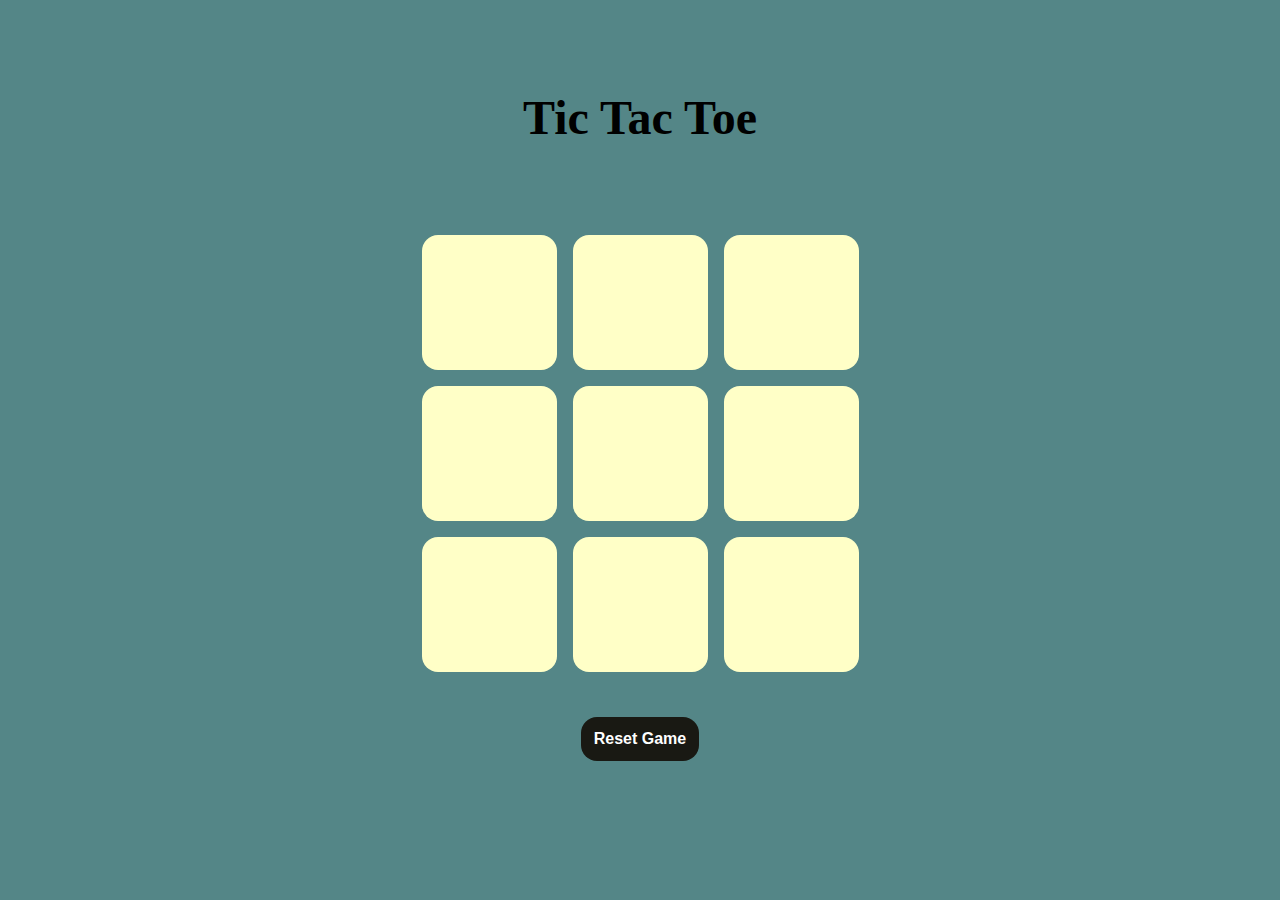
<file: myGame/index.html>
<!DOCTYPE html>
<html lang="en">

<head>
    <meta charset="UTF-8">
    <meta name="viewport" content="width=device-width, initial-scale=1.0">
    <title>Document</title>
    <link rel="stylesheet" href="./style.css">
</head>

<body>
    <div class="main-container hide">
        <p id="winner-msg"></p>
        <button class="newGame">New Game</button>
    </div>
    <div class="main">
        <p class="heading">Tic Tac Toe</p>
        <div class="box-main">
            <button class="box"></button>
            <button class="box"></button>
            <button class="box"></button>
            <button class="box"></button>
            <button class="box"></button>
            <button class="box"></button>
            <button class="box"></button>
            <button class="box"></button>
            <button class="box"></button>
        </div>
        <button id="reset-btn">Reset Game</button>
    </div>
</body>
<script src="./script.js"></script>

</html>
</file>
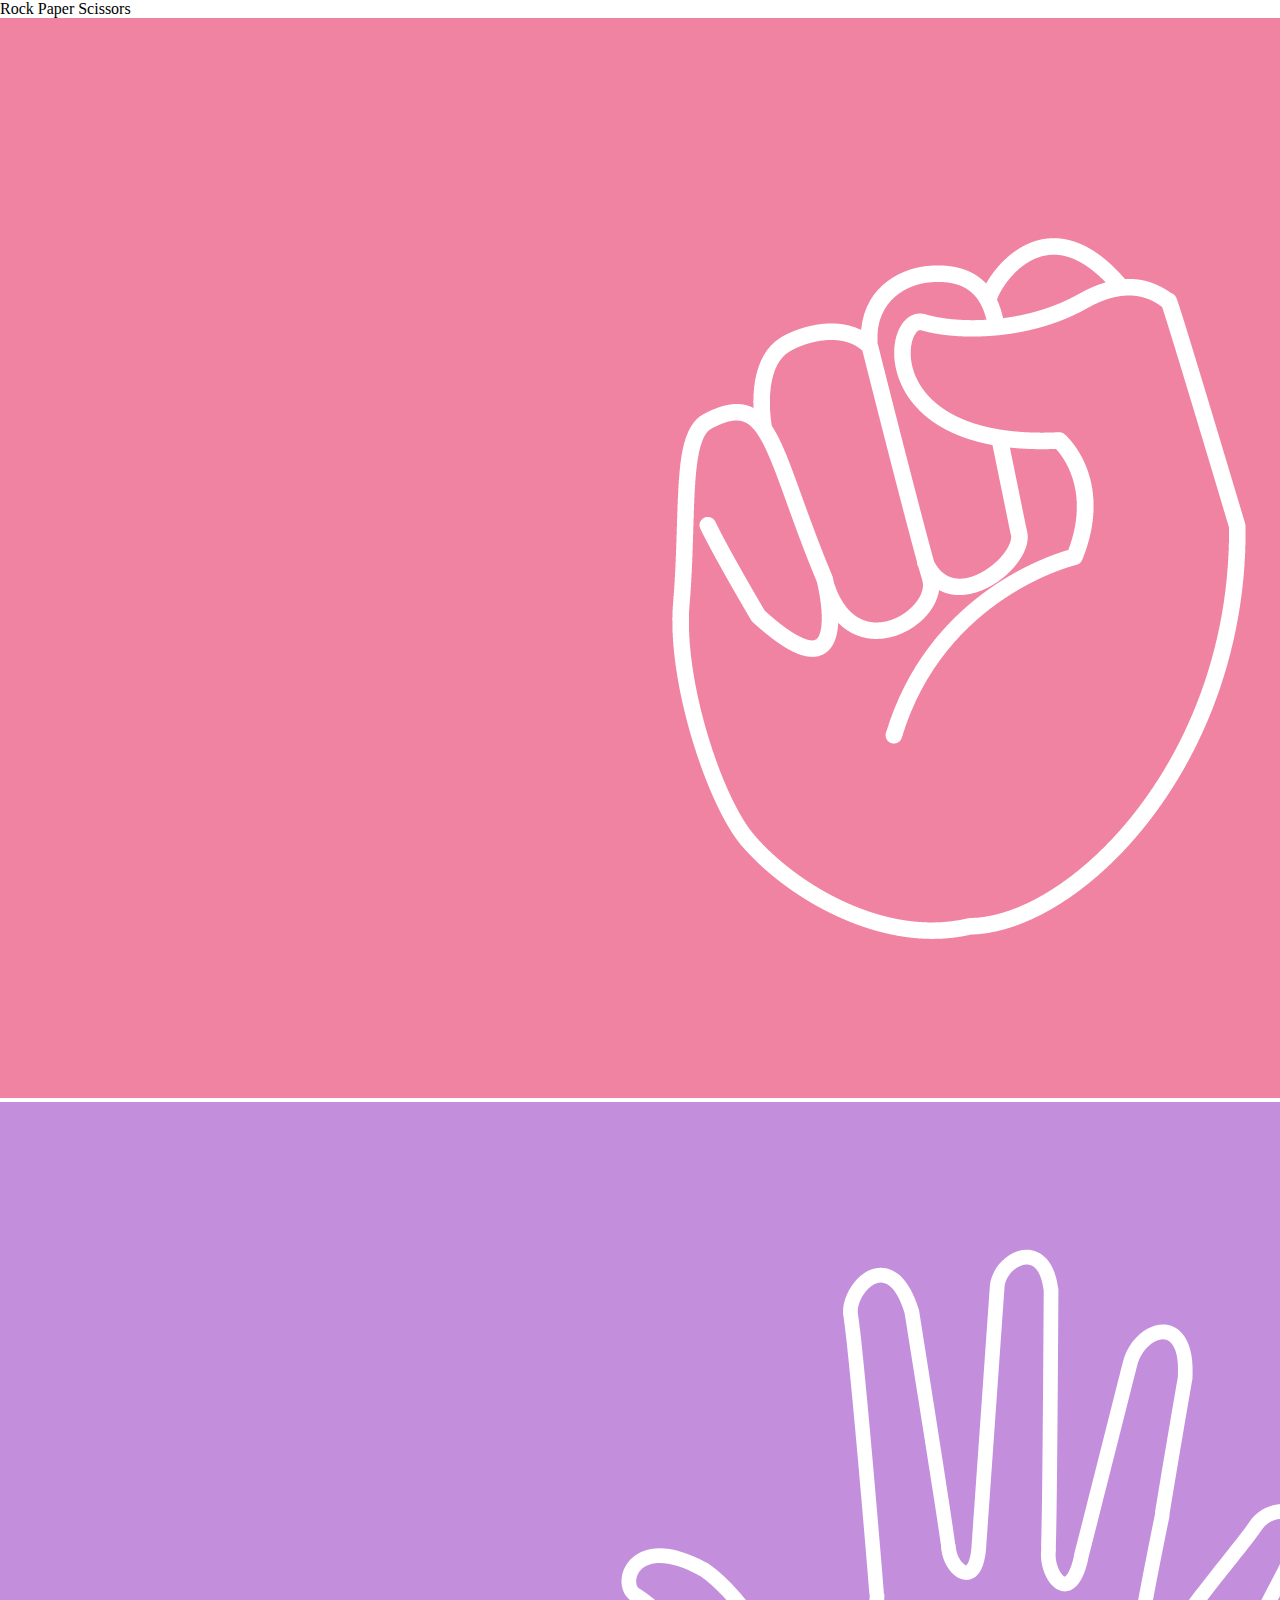
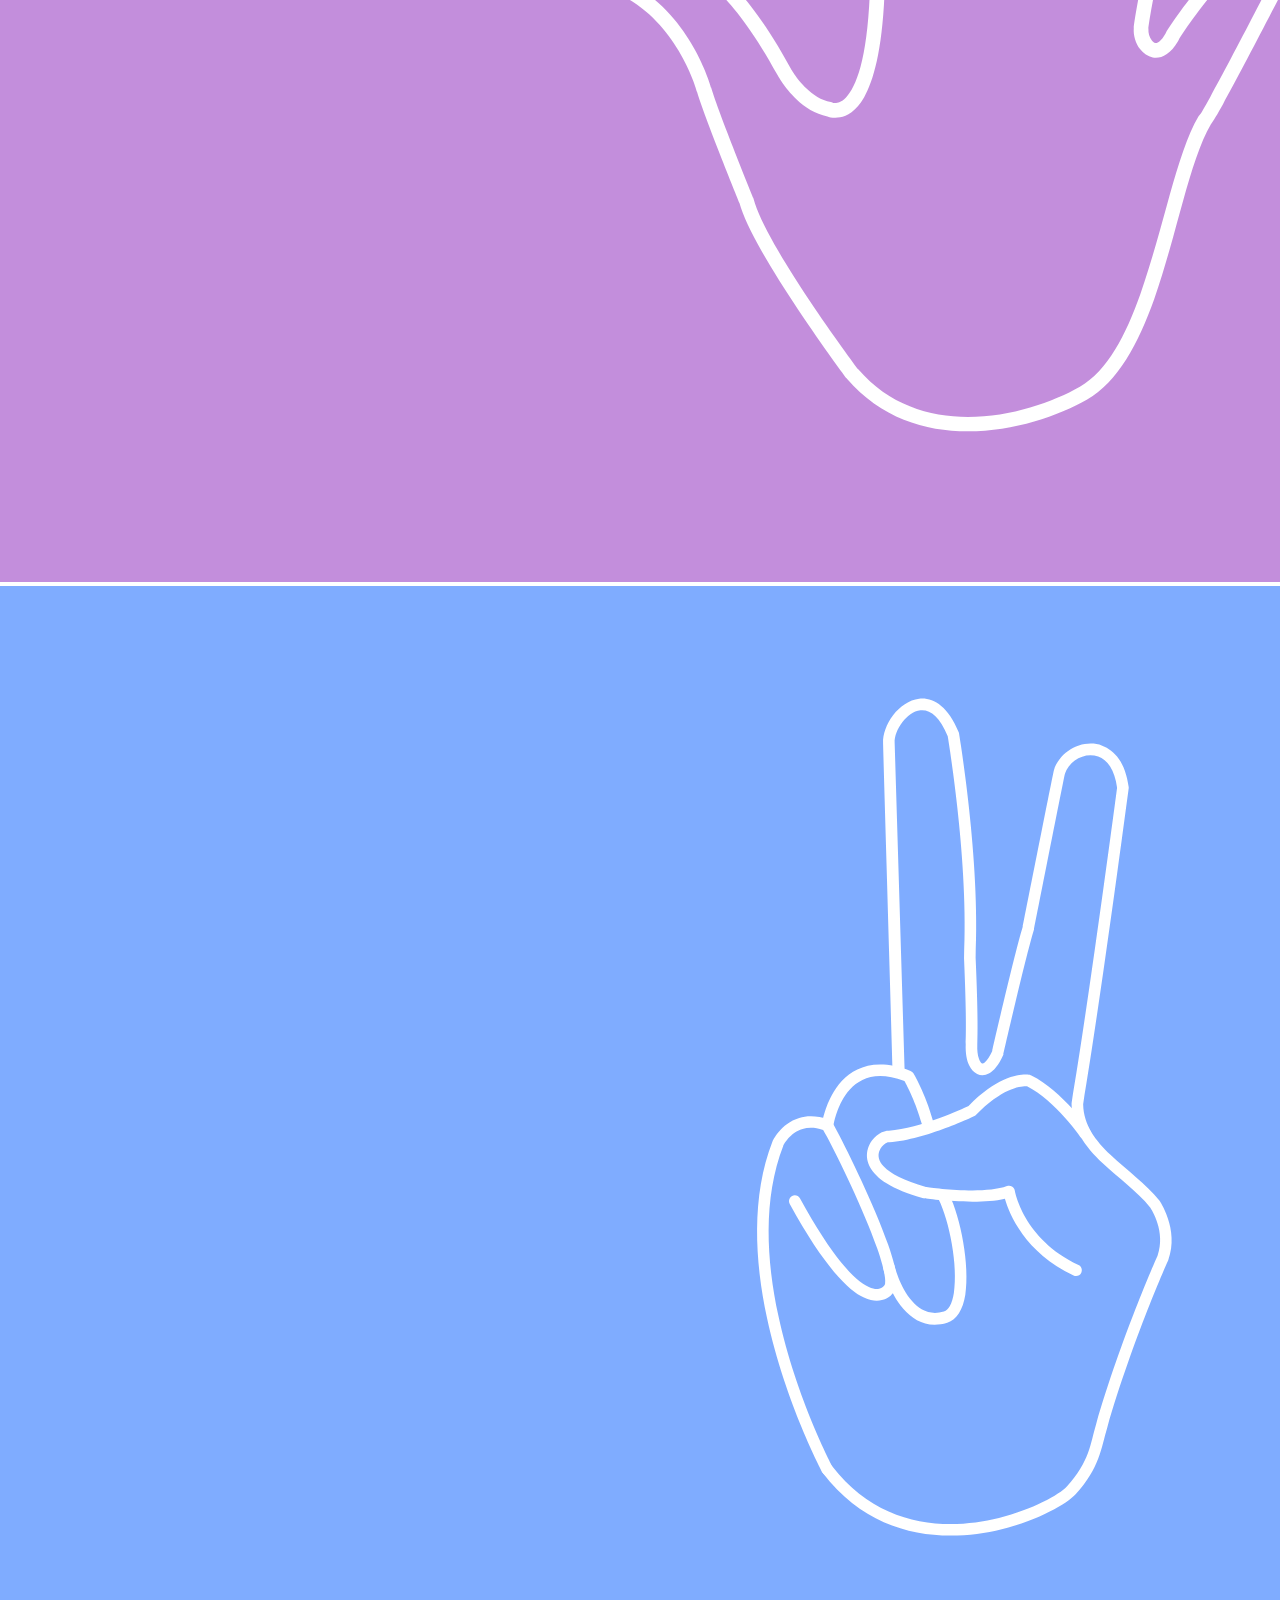
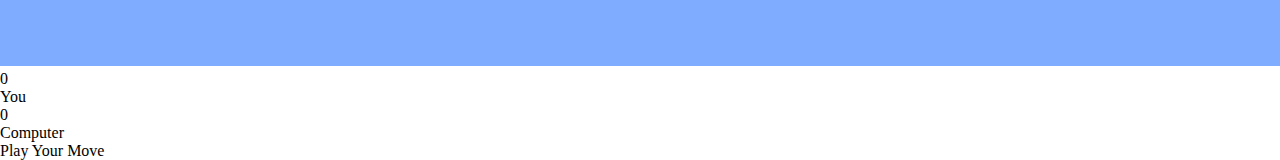
<file: PockPaperScissors/index.html>
<!DOCTYPE html>
<html lang="en">

<head>
    <meta charset="UTF-8">
    <meta name="viewport" content="width=device-width, initial-scale=1.0">
    <title>Pock Paper Scissors</title>
    <link rel="stylesheet" href="./style.css">
</head>

<body>
    <div class="main">
        <p class="heading">Rock Paper Scissors</p>

        <div class="images-row">
            <div class="images" id="rock">
                <img src="./images/rock.png" alt="">
            </div>
            <div class="images" id="rock">
                <img src="./images/paper.png" alt="">
            </div>
            <div class="images" id="rock">
                <img src="./images/scissors.png" alt="">
            </div>
        </div>

        <div class="points" >
            <div>
                <p class="you" id="you" >0</p>
                <p class="you" >You</p>
            </div>
            <div>
                <p class="you" id="Computer">0</p>
                <p class="you" >Computer</p>
            </div>
        </div>
        <div class="moves-main" >
            <p class="moves" >Play Your Move</p>
        </div>
    </div>
</body>
    <script src="./script.js"></script>
</html>
</file>
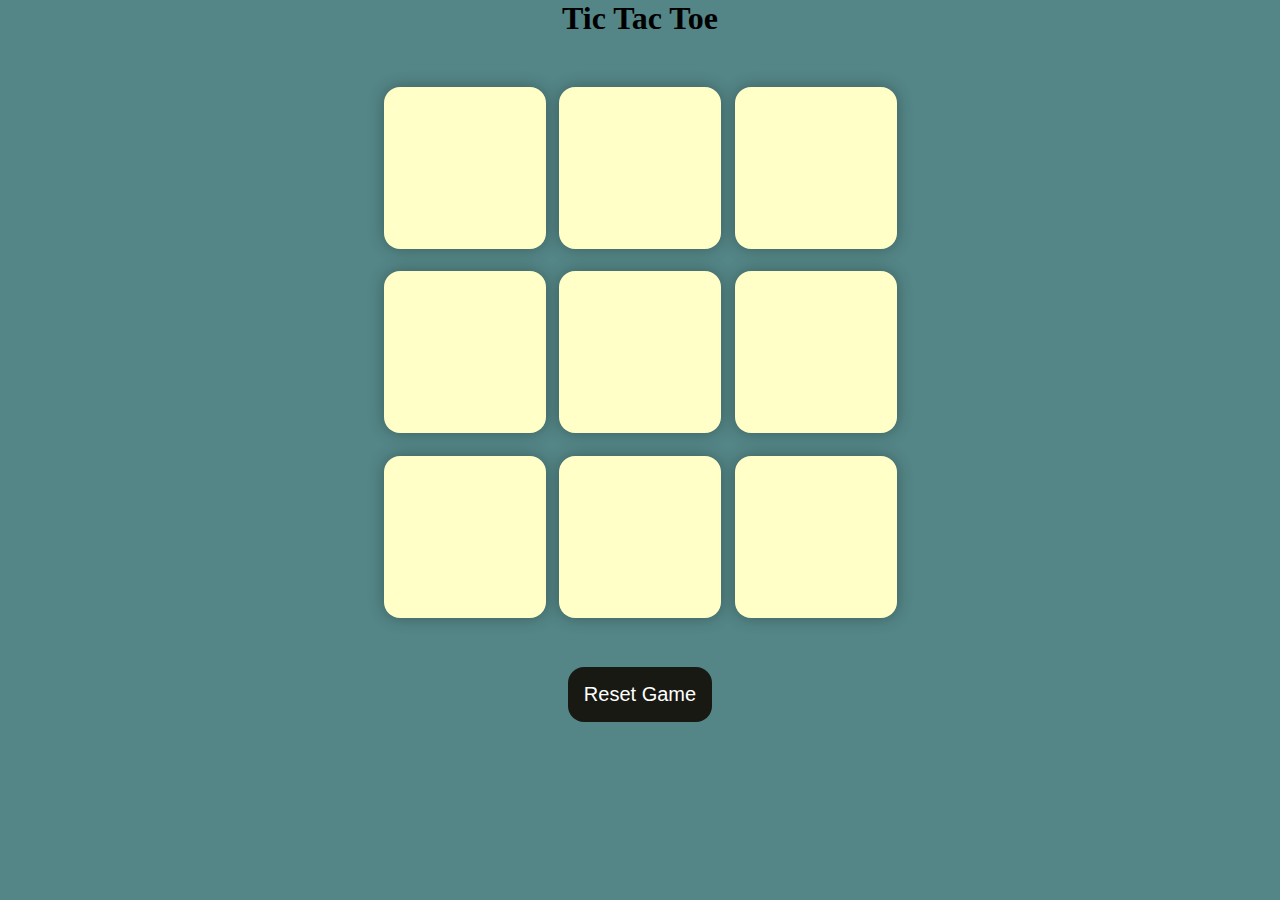
<file: TicTactoe/index.html>
<!DOCTYPE html>
<html lang="en">

<head>
  <meta charset="UTF-8" />
  <meta name="viewport" content="width=device-width, initial-scale=1.0" />
  <title>Tic-Tac-Toe Game</title>
  <link rel="stylesheet" href="./style.css" />
</head>

<body>
  <div class="msg-container hide">
    <p id="msg">Winner</p>
    <button id="new-btn">New Game</button>
  </div>
  <main>
    <section>
      <h1>Tic Tac Toe</h1>
      <div class="container">
        <div class="game">
          <button class="box"></button>
          <button class="box"></button>
          <button class="box"></button>
          <button class="box"></button>
          <button class="box"></button>
          <button class="box"></button>
          <button class="box"></button>
          <button class="box"></button>
          <button class="box"></button>
        </div>
      </div>
      <button id="reset-btn">Reset Game</button>
    </section>
  </main>
  <script src="./script.js"></script>
</body>

</html>
</file>
<file: myGame/style.css>
* {
    margin: 0;
    padding: 0;
    box-sizing: border-box;
}

html,
body {
    height: 100%;
    width: 100%;
    background-color: #548687;

}

.main-container {
    display: flex;
    align-items: center;
    justify-content: center;
    flex-direction: column;
    height: 90vmin;
}

#winner-msg {
    font-size: 2.5rem;
    font-weight: bold;
    color: #ffffc7;
}

.main {
    display: flex;
    align-items: center;
    justify-content: center;
    flex-direction: column;
}

.hide {
    display: none;
}

.newGame {
    border-radius: 1rem;
    padding: 0.8rem;
    border: none;
    background-color: #191913;
    color: #fff;
    font-weight: bold;
    font-size: 1rem;
    margin-top: 5vmin;
}

.heading {
    font-size: 3rem;
    font-weight: bold;
    text-align: center;
    margin-top: 10vmin;
    margin-bottom: 10vmin;
}

.box-main {
    display: flex;
    align-items: center;
    justify-content: center;
    flex-wrap: wrap;
    width: 60vmin;
    gap: 1rem;

}

.box {
    height: 15vmin;
    width: 15vmin;
    padding: 1rem;
    border-radius: 1rem;
    border: none;
    background-color: #ffffc7;
    font-size: 2rem !important;
    font-weight: bold;
    color: black;
    cursor: pointer;

}

#reset-btn {
    border-radius: 1rem;
    padding: 0.8rem;
    border: none;
    background-color: #191913;
    color: #fff;
    font-weight: bold;
    font-size: 1rem;
    margin-top: 5vmin;
}
</file>
<file: PockPaperScissors/style.css>
* {
    margin: 0;
    padding: 0;
    box-sizing: border-box;
}

html,
body {
    height: 100%;
    width: 100%;
}
</file>
<file: TicTactoe/style.css>
* {
    margin: 0;
    padding: 0;
  }
  
  body {
    background-color: #548687;
    text-align: center;
  }
  
  .container {
    height: 70vh;
    display: flex;
  
    justify-content: center;
    align-items: center;
  }
  
  .game {
    height: 60vmin;
    width: 60vmin;
    display: flex;
    flex-wrap: wrap;
    justify-content: center;
    align-items: center;
    gap: 1.5vmin;
  }
  
  .box {
    height: 18vmin;
    width: 18vmin;
    border-radius: 1rem;
    border: none;
    box-shadow: 0 0 1rem rgba(0, 0, 0, 0.3);
    font-size: 8vmin;
    color: #b0413e;
    background-color: #ffffc7;
  }
  
  #reset-btn {
    padding: 1rem;
    font-size: 1.25rem;
    background-color: #191913;
    color: #fff;
    border-radius: 1rem;
    border: none;
  }
  
  #new-btn {
    padding: 1rem;
    font-size: 1.25rem;
    background-color: #191913;
    color: #fff;
    border-radius: 1rem;
    border: none;
  }
  
  #msg {
    color: #ffffc7;
    font-size: 5vmin;
  }
  
  .msg-container {
    height: 100vmin;
    display: flex;
    justify-content: center;
    align-items: center;
    flex-direction: column;
    gap: 4rem;
  }
  
  .hide {
    display: none;
  }
</file>
